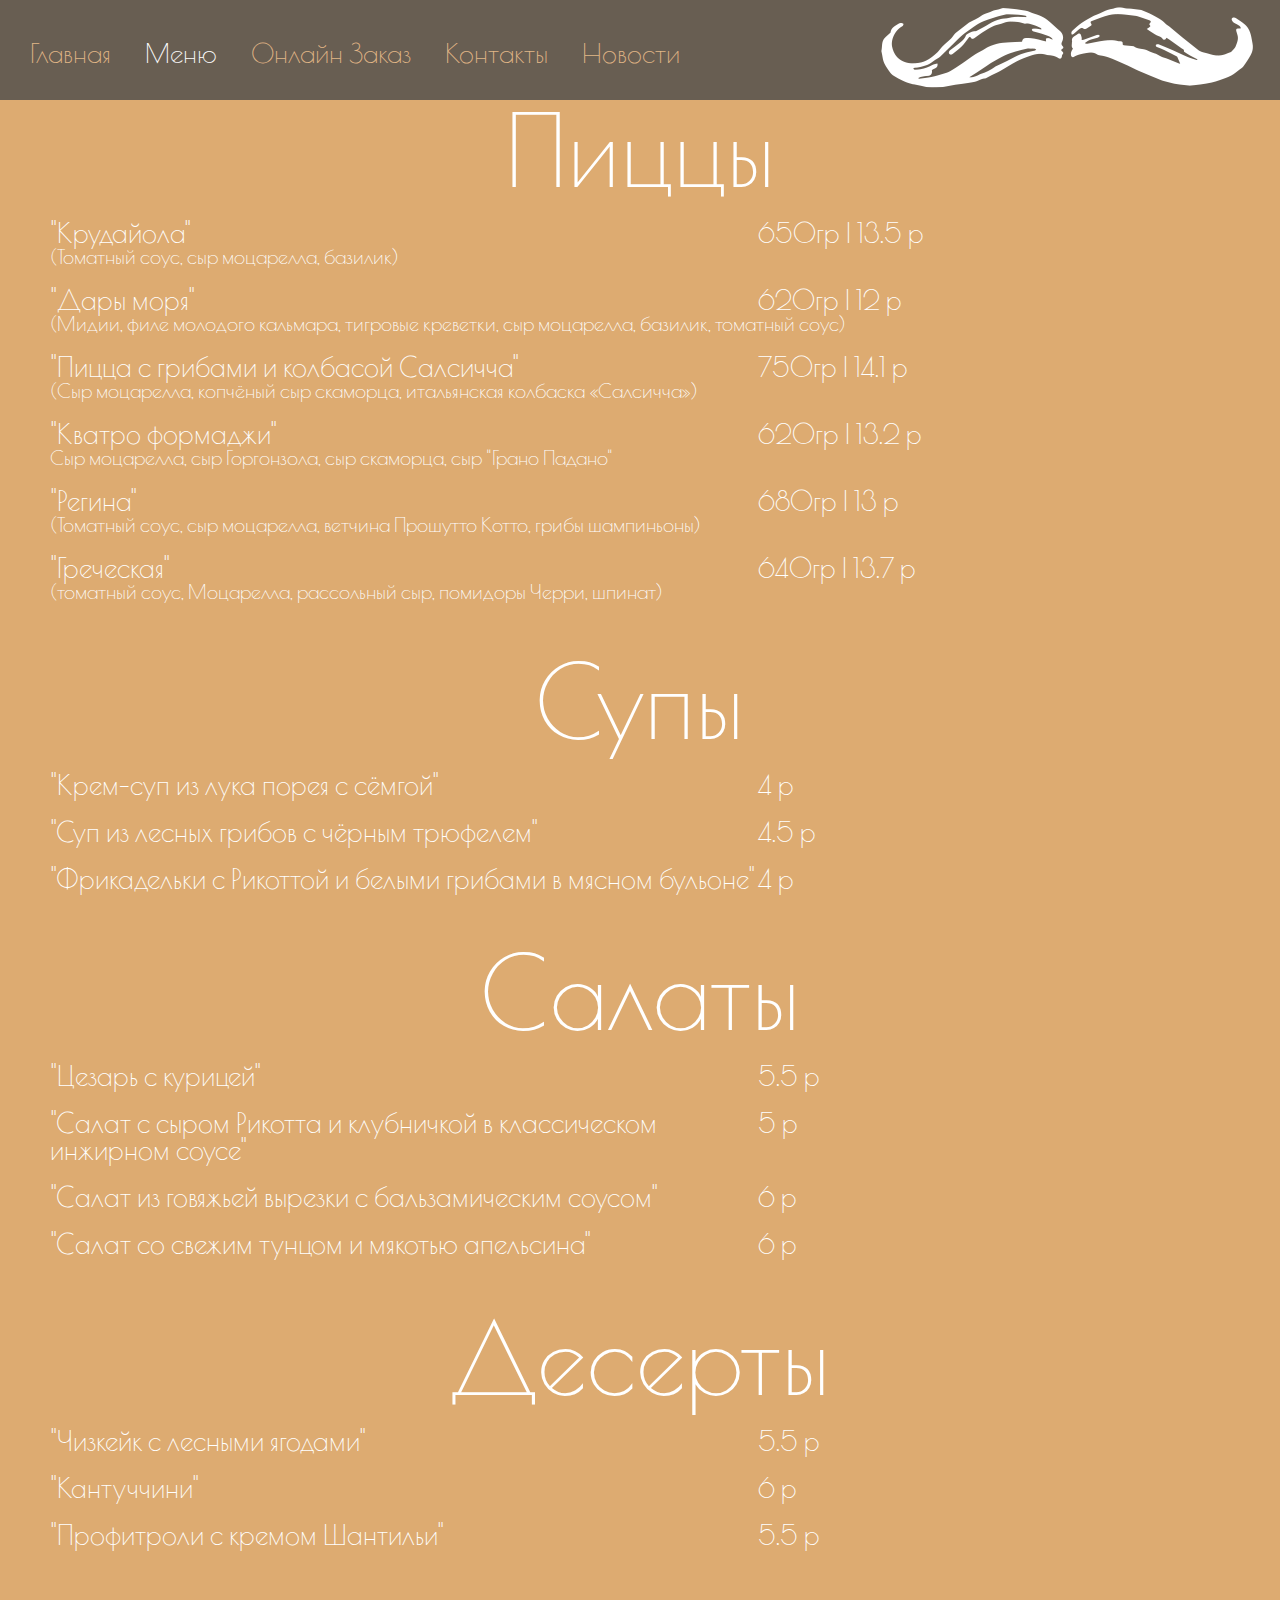
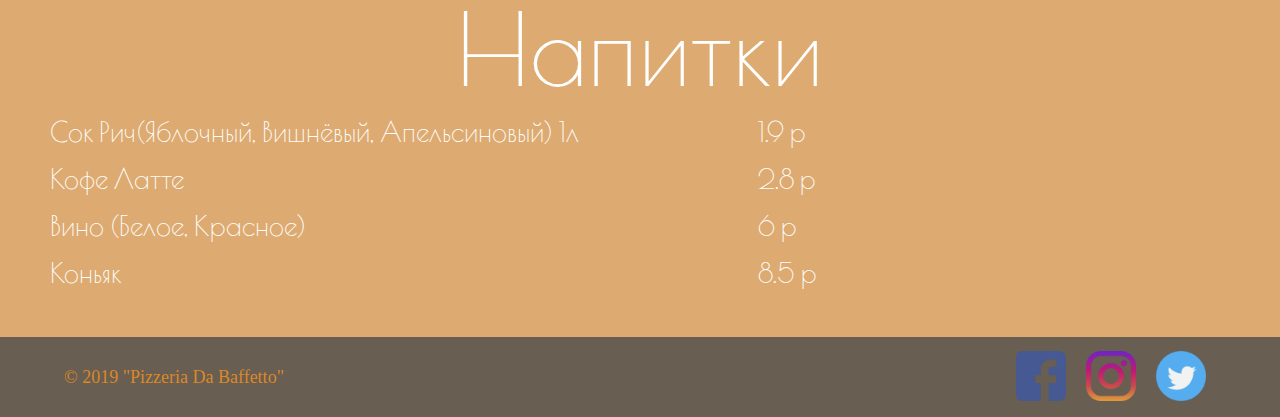
<file: html/menus.html>
<!DOCTYPE html>
<html lang="ru">
<head>
        <meta charset="UTF-8">
        <title>Меню</title>
        <link href="https://fonts.googleapis.com/css?family=Poiret+One" rel="stylesheet">
        <link rel="stylesheet" href="../css/main1.css">
        <link rel="stylesheet" href="../css/menu.css">
        <link rel="stylesheet" href="../css/scroll.css">
        <link rel="shortcut icon" href="http://www.pizzeriabaffetto.it/wp-content/uploads/2017/03/Senza-titolo-1.png" />
        <link rel="stylesheet" href="https://cdnjs.cloudflare.com/ajax/libs/font-awesome/4.7.0/css/font-awesome.min.css">
        <script src="../java_script/menuu.js" async></script>
        <script src="../java_script/scrol.js" async></script>
</head>
<body>
<div class="click" onclick="topFunction()" id="myBtn" title="Go to top">
        <div class="arrows_up">

        </div>
</div>

<div class="mobile-container">

        <div class="topnav">
            <a href="#home" class="active"><img src="../foto/white.png" alt="photo"></a>
            <div id="myLinks">
                <a href="../index.html">Главная</a>
                <a href="../html/online.html">Онлайн Заказ</a>
                <a href="../html/time.html">Контакты</a>
                <a href="../html/news.html">Новости</a>
            </div>
            <a href="javascript:void(0);" class="icon" onclick="myFunction()">
                <i class="fa fa-bars"></i>
            </a>
        </div>
    </div>
    
<header>
        <div class="header-wrap">
                <nav>
                        <ul class="main-nav">
                                <li><a href="../index.html">Главная</a></li>
                                <li><a href="#" class="manchester">Меню</a></li>
                                <li><a href="../html/online.html">Онлайн Заказ</a></li>
                                <li><a href="../html/time.html">Контакты</a></li>
                                <li><a href="../html/news.html">Новости</a></li>
                        </ul>
                </nav>
                <div class="logo">
                        <img src="../foto/white.png" alt="white" class="image_header">
                </div>
        </div>
</header>
        <div class="color">
                <div>
                        <p class="header_text1">Пиццы</p>
                </div>

                <div class="end">
                        <p class="text_end">"Крудайола"</p>
                        <p class="euro_end">650гр | 13.5 р</p>
                </div>

                <div class="options">
                        <p>(Томатный соус, сыр моцарелла, базилик)</p>
                </div>
                <div class="end">
                        <p class="text_end">"Дары моря"</p>
                        <p class="euro_end">620гр | 12 р</p>
                </div>

                <div class="options">
                        <p>(Мидии, филе молодого кальмара, тигровые креветки, сыр моцарелла, базилик, томатный соус)</p>
                </div>

                <div class="end">
                        <p class="text_end">"Пицца с грибами и колбасой Салсичча"</p>
                        <p class="euro_end">750гр | 14.1 р</p>
                </div>

                <div class="options">
                        <p>(Cыр моцарелла, копчёный сыр скаморца, итальянская колбаска «Салсичча»)</p>
                </div>

                <div class="end">
                        <p class="text_end">"Кватро формаджи"</p>
                        <p class="euro_end">620гр | 13.2 р</p>
                </div>

                <div class="options">
                        <p>Сыр моцарелла, сыр Горгонзола, сыр скаморца, сыр "Грано Падано"</p>
                </div>

                <div class="end">
                        <p class="text_end">"Регина"</p>
                        <p class="euro_end">680гр | 13 р</p>
                </div>

                <div class="options">
                        <p>(Томатный соус, сыр моцарелла, ветчина Прошутто Котто, грибы шампиньоны)</p>
                </div>
                <div class="end">
                        <p class="text_end">"Греческая"</p>
                        <p class="euro_end">640гр | 13.7 р</p>
                </div>

                <div class="options">
                        <p>(томатный соус, Моцарелла, рассольный сыр, помидоры Черри, шпинат)</p>
                </div>


                <div>
                        <p class="header_text2">Супы</p>
                </div>

                <div class="end">
                        <p class="text_end">"Крем-суп из лука порея с сёмгой"</p>
                        <p class="euro_end">4 р</p>
                </div>


                <div class="end">
                        <p class="text_end">"Суп из лесных грибов с чёрным трюфелем"</p>
                        <p class="euro_end">4.5 р</p>
                </div>


                <div class="end">
                        <p class="text_end">"Фрикадельки с Рикоттой и белыми грибами в мясном бульоне"</p>
                        <p class="euro_end">4 р</p>
                </div>

                <div>
                        <p class="header_text2">Салаты</p>
                </div>

                <div class="end">
                        <p class="text_end">"Цезарь с курицей"</p>
                        <p class="euro_end">5.5 р</p>
                </div>

                <div class="end">
                        <p class="text_end">"Салат с сыром Рикотта и клубничкой в классическом инжирном соусе"</p>
                        <p class="euro_end">5 р</p>
                </div>

                <div class="end">
                        <p class="text_end">"Салат из говяжьей вырезки с бальзамическим соусом"</p>
                        <p class="euro_end">6 р</p>
                </div>

                <div class="end">
                        <p class="text_end">"Салат со свежим тунцом и мякотью апельсина"</p>
                        <p class="euro_end">6 р</p>
                </div>

                <div>
                        <p class="header_text2">Десерты</p>
                </div>
                <div class="end">
                        <p class="text_end">"Чизкейк с лесными ягодами"</p>
                        <p class="euro_end"> 5.5 р</p>
                </div>

                <div class="end">
                        <p class="text_end">"Кантуччини"</p>
                        <p class="euro_end">6 р</p>
                </div>

                <div class="end">
                        <p class="text_end">"Профитроли с кремом Шантильи"</p>
                        <p class="euro_end">5.5 р</p>
                </div>

                <div>
                        <p class="header_text2">Напитки</p>
                </div>
                <div class="end">
                        <p class="text_end">Сок Рич(Яблочный, Вишнёвый, Апельсиновый) 1л</p>
                        <p class="euro_end">1.9 р</p>
                </div>
                <div class="end">
                        <p class="text_end">Кофе Латте</p>
                        <p class="euro_end">2.8 р</p>
                </div>
                <div class="end">
                        <p class="text_end">Вино (Белое, Красное)</p>
                        <p class="euro_end">6 р</p>
                </div>
                <div class="end">
                        <p class="text_end">Коньяк</p>
                        <p class="euro_end">8.5 р</p>
                </div>
        </div>

        <footer>
                <div class="footer-info">
                        <div class="footer-whole">
                                <div class="footer-common">
                                        <!--общий блок -->
                                        <div class="footer-left test">
                                                <a href="#">© 2019 "Pizzeria Da Baffetto"</a>
                                        </div>
                                        <div class="footer-right test">
                                                <a href="#"><img src="../foto/facebook.png" alt="facebook"></a>
                                                <a href="#"><img src="../foto/instagram.png" alt="instagram"></a>
                                                <a href="#"><img src="../foto/twitter.png" alt="twitter"></a>
                                        </div>
                                </div>
                        </div>
                </div>
        </footer>
</body>

</html>
</file>
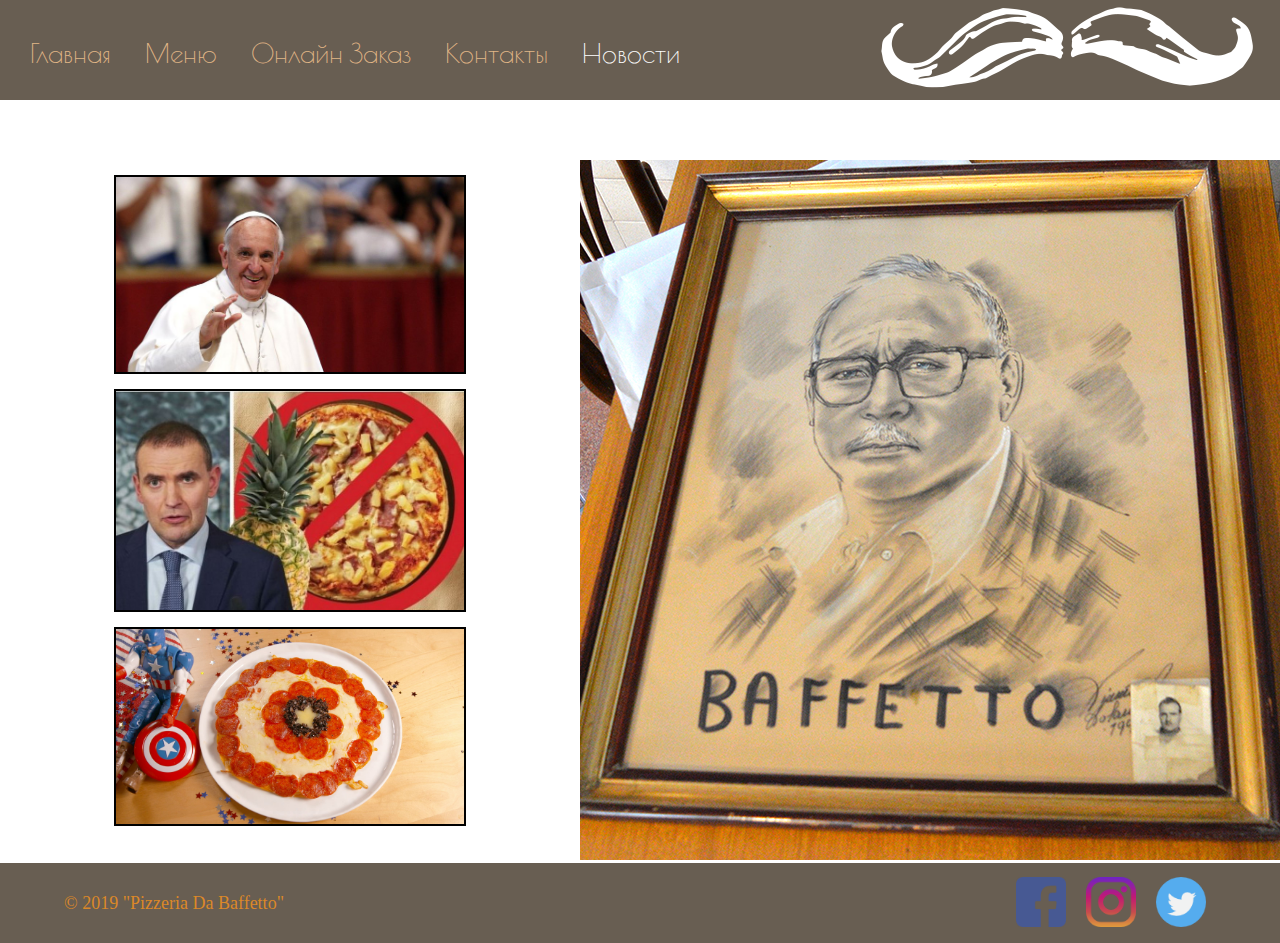
<file: html/news.html>
<!DOCTYPE html>
<html lang="ru">
<head>
    <meta charset="UTF-8">
    <link href="https://fonts.googleapis.com/css?family=Poiret+One" rel="stylesheet">
    <link rel="stylesheet" href="../css/main1.css">
    <link rel="stylesheet" href="../css/tidings.css">
    <link rel="stylesheet" href="../css/scroll.css">
    <link rel="shortcut icon" href="http://www.pizzeriabaffetto.it/wp-content/uploads/2017/03/Senza-titolo-1.png" />
    <link rel="stylesheet" href="https://cdnjs.cloudflare.com/ajax/libs/font-awesome/4.7.0/css/font-awesome.min.css">
    <script src="../java_script/menuu.js" async></script>
    <script src="../java_script/belive.js" async></script>
    <script src="../java_script/scrol.js" async></script>
    <title>News</title>
</head>
<body>
    <div class="mobile-container">

        <div class="topnav">
            <a href="#home" class="active"><img src="../foto/white.png" alt="photo"></a>
            <div id="myLinks">
                <a href="../index.html">Главная</a>
                <a href="../html/menus.html">Меню</a>
                <a href="../html/online.html">Онлайн Заказ</a>
                <a href="../html/time.html">Контакты</a>
            </div>
            <a href="javascript:void(0);" class="icon" onclick="myFunction()">
                <i class="fa fa-bars"></i>
            </a>
        </div>
    </div>
    <header>
        <div class="header-wrap">
            <nav>
                <ul class="main-nav">
                    <li><a href="../index.html">Главная</a></li>
                    <li><a href="../html/menus.html">Меню</a></li>
                    <li><a href="../html/online.html">Онлайн Заказ</a></li>
                    <li><a href="../html/time.html">Контакты</a></li>
                    <li><a href="#" class="manchester">Новости</a></li>
                </ul>
            </nav>
            <div class="logo">
                <img src="../foto/white.png" alt="white" class="image_header">
            </div>
        </div>
    </header>

    <div class="click" onclick="topFunction()" id="myBtn" title="Go to top">
        <div class="arrows_up"></div>
    </div>

    <div class="conteiner">
        <div class="block">

            <div class="info">
                <div class="show">
                    <img src="../foto/papa-rimskij.jpg" alt="photo">
                    <div class="overlay">
                        <a href="#">Папа Римский накормит бедняков пиццей</a>
                    </div>
                </div>
                <dialog>
                    <p>Папа Римский накормит 1,5 тыс. бедняков пиццей</p>
                    <img src="../foto/papa-rimskij.jpg" alt="photo">
                    <h1>
                        ВАТИКАН, 4 сентября. /Корр. ТАСС Алексей Букалов, Вера Щербакова/. Папа Римский Франциск
                        пригласил 1,5 тыс. бедняков и нуждающихся на обед в Ватикан после завершения проходящей в
                        воскресенье церемонии канонизации (провозглашения святой) матери Терезы Калькуттской. Как
                        сообщает агентство ANSA, в меню - неаполитанская пицца, в приготовлении которой будут
                        задействованы 20 пиццайоло (мастеров пиццы).
                    </h1>
                    <h2>На "папский обед", который пройдет в атриуме зала Павла VI за стенами Ватикана, съехались из
                        разных городов Италии обитатели ночлежек для бедных, организованных сестрами из Ордена
                        Милосердия матери Терезы. Их специально привезли на автобусах ночью для участия сначала в
                        церемонии, а потом в обеде.
                    </h2>
                    <h2> Мать Тереза Калькуттская была провозглашена Папой Франциском святой в присутствии более чем
                        100 тыс. верующих. При этом понтифик назвал албанскую монахиню, посвятившую жизнь нуждающимся в
                        Индии, "святой покровительницей бедняков".</h2>
                    <div class="garlic">
                        <button class="close">Закрыть</button>
                    </div>
                </dialog>
            </div>

            <div class="info">
                <div class="show">
                    <img src="../foto/island.jpg" alt="photo">
                    <div class="overlay">
                        <a href="#">Президент Исландии извинился за запрет пиццы с ананасами</a>
                    </div>
                </div>
                <dialog>
                    <p>Президент Исландии извинился за запрет пиццы с ананасами</p>
                    <img src="../foto/island.jpg" alt="photo">
                    <h1>
                        Президент Исландии Гвюдни Йоуханнессон заявил, что "зашел слишком далеко" в своей нелюбви к
                        пицце с ананасами и принес официальные извинения, сообщает телеканал CBC.

                        В 2017 году исландский лидер во время встречи с учащимися одной из школ города Акюрейри заявил,
                        что терпеть не может гавайскую пиццу и запретил бы ее во всем мире.
                    </h1>
                    <h2>Кроме того, он отметил, что если бы у него была власть принимать законы самостоятельно, в
                        Исландии такого блюда точно не было бы. Это вызвало большой общественный резонанс.

                        Теперь же Йоуханнессон отметил, что погорячился со своей ненавистью к гавайской пицце, но
                        полюбить ее так и не смог.
                    </h2>
                    <h2> "Я предпочитаю пиццу с морепродуктами, чего и вам советую. Как вы знаете, Исландия – это нация
                        моряков, поэтому рекомендую морепродукты в пицце", – сказал он.</h2>
                    <div class="onion">
                        <button class="close">Закрыть</button>
                    </div>
                </dialog>

            </div>

            <div class="info">
                <div class="show">
                    <img src="../foto/america-pizza.jpg" alt="photo">
                    <div class="overlay">
                        <a href="#">В сухпаек американских военных включат пиццу</a>
                    </div>
                </div>
                <dialog>
                    <p>В сухпаек американских военных включат пиццу</p>
                    <img src="../foto/america-pizza.jpg" alt="photo">
                    <h1>
                        В ближайшее время в сухой паек военнослужащих США включат пиццу, сообщает Military.
                    </h1>
                    <h2>Срок годности такой пиццы составит три года. Военным предложат лишь один вид – пепперони,
                        однако в дальнейшем ожидается расширение ассортимента.
                        По словам представителей армии США, пицца в рационе будет напоминать военнослужащим о доме и
                        облегчать условия военной службы.
                    </h2>
                    <h2> Американские военные могут получить сухие пайки с пиццей уже в 2019 году.</h2>
                    <div class="onion">
                        <button class="close">Закрыть</button>
                    </div>
                </dialog>

            </div>
        </div>
        <div class="photo">
            <div class="foto">
                <img src="../foto/hsgtr1.png" alt="photo" class="belive">
            </div>
        </div>
    </div>

    <footer>
        <div class="footer-whole">
            <div class="footer-common">
                <!--общий блок -->
                <div class="footer-left test">
                    <a href="#">© 2019 "Pizzeria Da Baffetto"</a>
                </div>
                <div class="footer-right test">
                    <a href="#"><img src="../foto/facebook.png" alt="facebook"></a>
                    <a href="#"><img src="../foto/instagram.png" alt="instagram"></a>
                    <a href="#"><img src="../foto/twitter.png" alt="twitter"></a>
                </div>
            </div>
        </div>
    </footer>
</body>
</html>
</file>
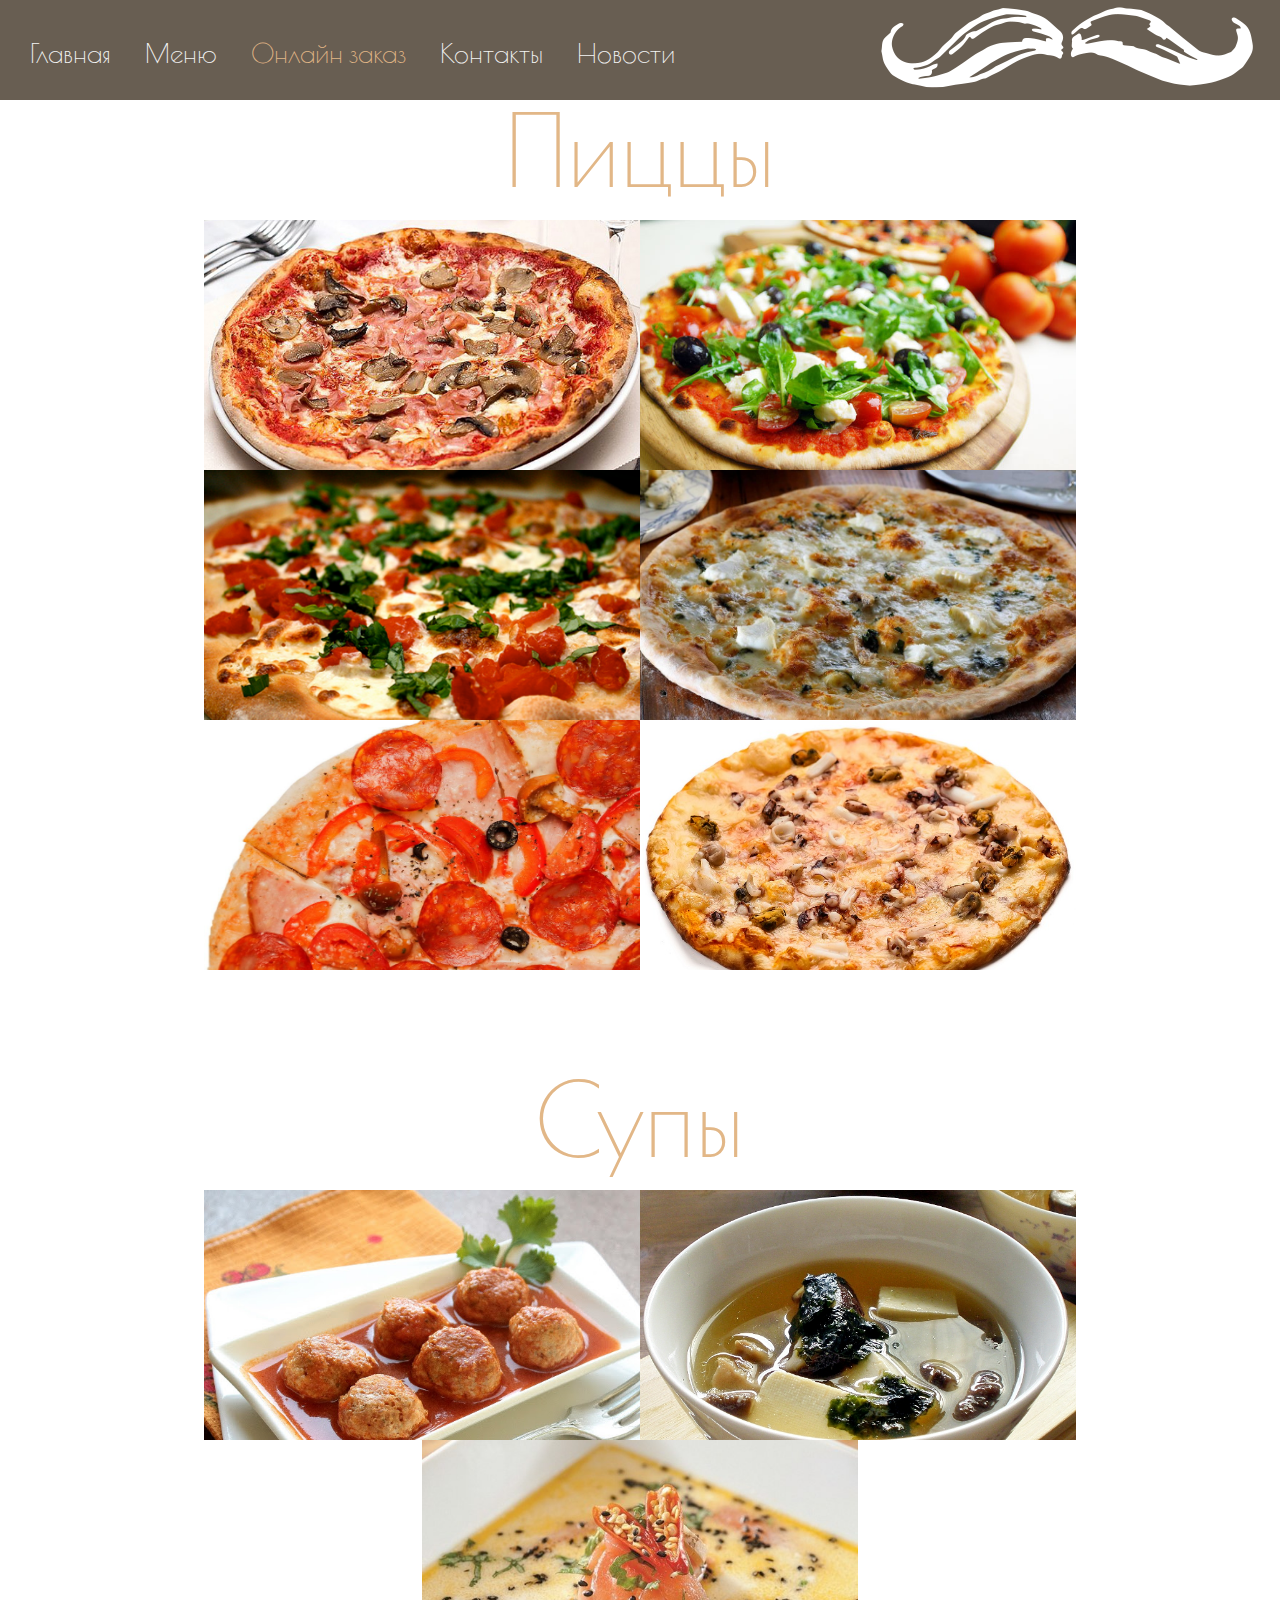
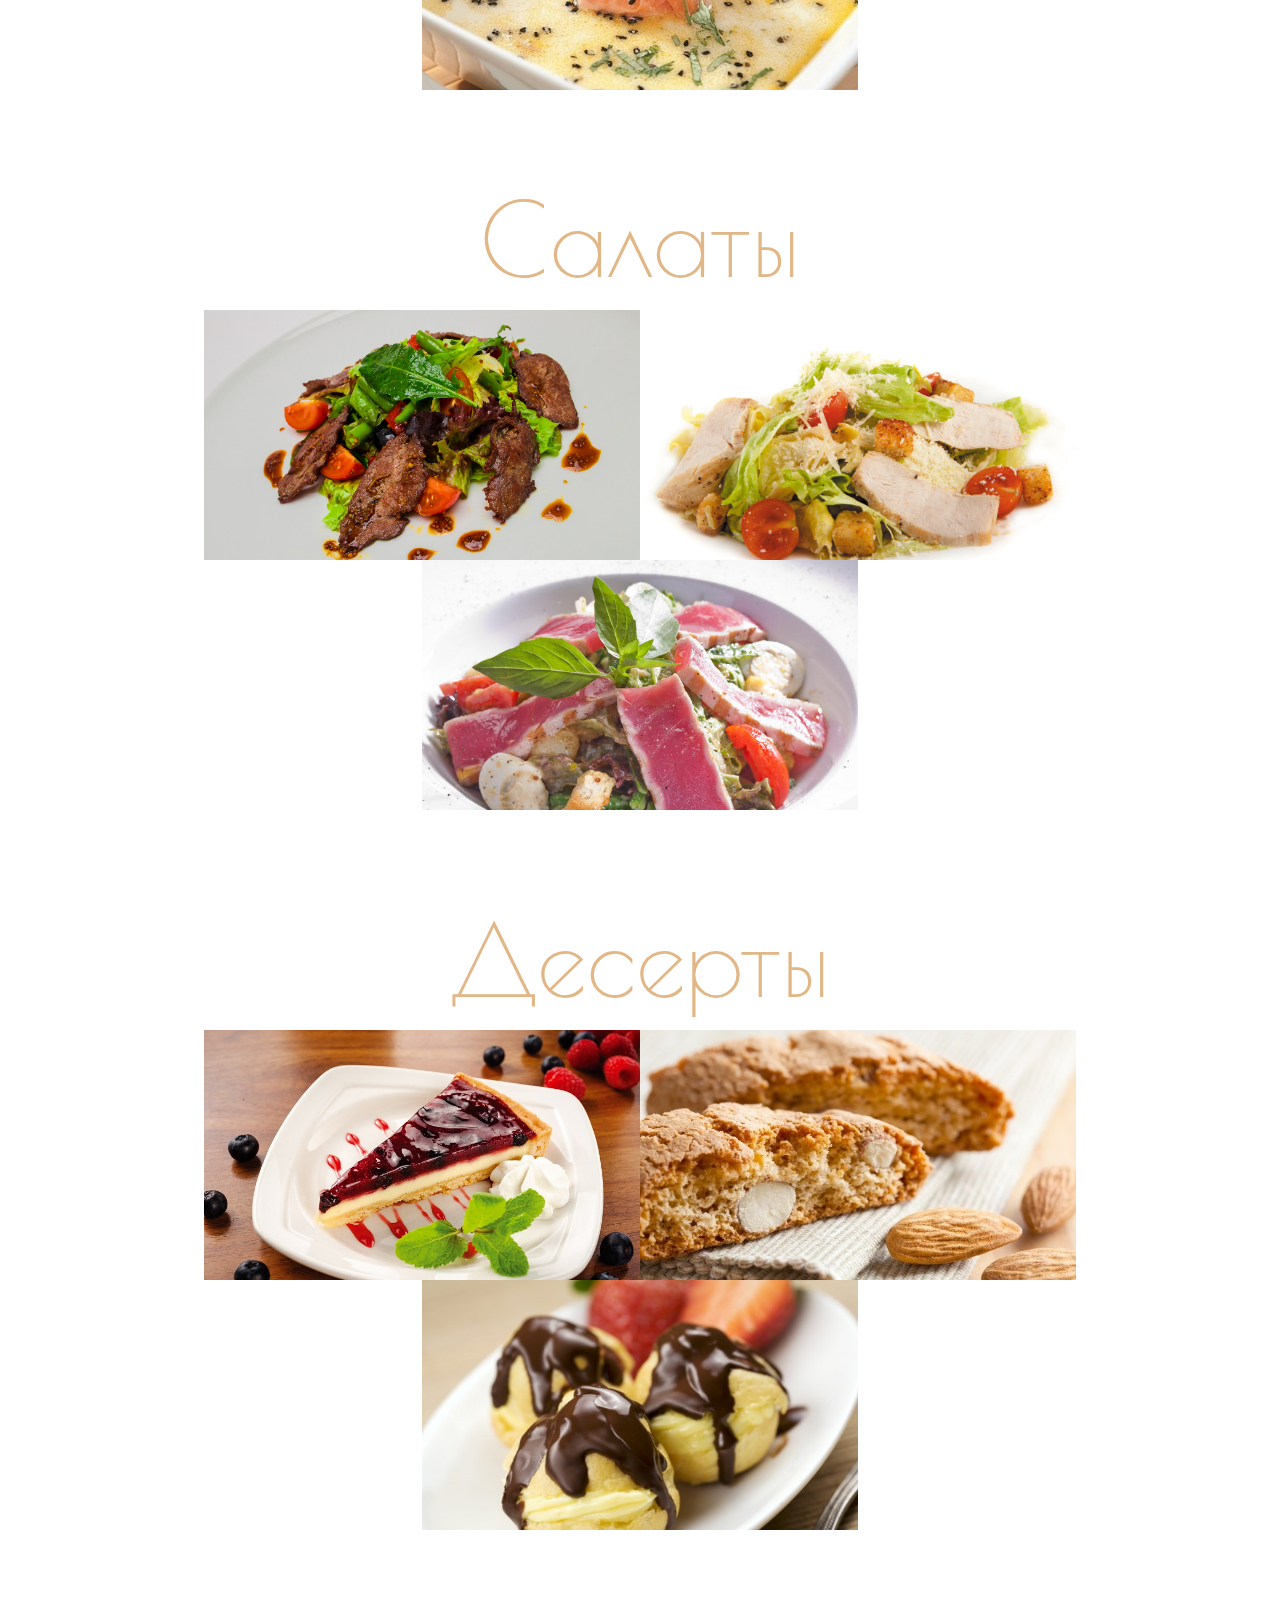
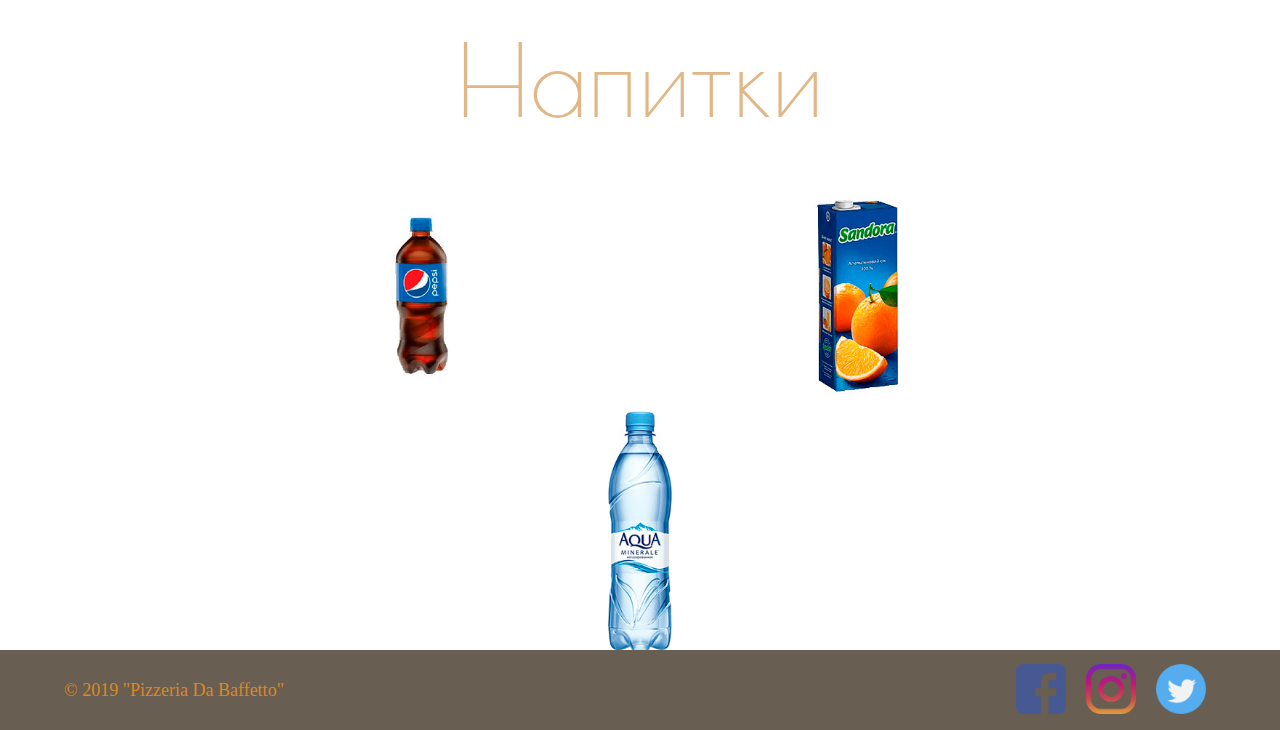
<file: html/online.html>
<!DOCTYPE html>
<html lang="ru">

<head>
    <meta charset="UTF-8">
    <title>Онлайн заказ</title>
    <link href="https://fonts.googleapis.com/css?family=Lobster|Ubuntu+Condensed" rel="stylesheet">
    <link href="https://fonts.googleapis.com/css?family=Poiret+One" rel="stylesheet">
    <link rel="stylesheet" href="../css/main1.css">
    <link rel="stylesheet" href="../css/order.css">
    <link rel="stylesheet" href="../css/scroll.css">
    <link rel="shortcut icon" href="http://www.pizzeriabaffetto.it/wp-content/uploads/2017/03/Senza-titolo-1.png" />
    <link rel="stylesheet" href="https://cdnjs.cloudflare.com/ajax/libs/font-awesome/4.7.0/css/font-awesome.min.css">
    <script src="../java_script/menuu.js" async></script>
    <script src="../java_script/scrol.js" async></script>
</head>

<body>
    <div class="click" onclick="topFunction()" id="myBtn" title="Go to top">
        <div class="arrows_up">

        </div>
</div>

<div class="mobile-container">

    <div class="topnav">
        <a href="#home" class="active"><img src="../foto/white.png" alt="photo"></a>
        <div id="myLinks">
            <a href="../index.html">Главная</a>
            <a href="../html/menus.html">Меню</a>
            <a href="../html/time.html">Контакты</a>
            <a href="../html/news.html">Новости</a>
        </div>
        <a href="javascript:void(0);" class="icon" onclick="myFunction()">
            <i class="fa fa-bars"></i>
        </a>
    </div>
</div>

    <header>
        <div class="header-wrap">
            <nav>
                <ul class="main-nav">
                    <li><a href="../index.html">Главная</a></li>
                    <li><a href="../html/menus.html">Меню</a></li>
                    <li><a href="#" class="manchester">Онлайн заказ</a></li>
                    <li><a href="../html/time.html">Контакты</a></li>
                    <li><a href="../html/news.html">Новости</a></li>
                </ul>
            </nav>
            <div class="logo">
                <img src="../foto/white.png" alt="white" class="image_header">
            </div>
        </div>
    </header>

    <div class="independent">
        <h1>Пиццы</h1>
    </div>

    <div class="function">
        <div class="dws-wrapper">
            <img src="../foto/regina.jpg" alt="photo" class="dws-img">
            <div class="dws-overlay">
                <div class="text">
                    <h1>Пицца "Регина"</h1>
                    <p>Томатный соус, сыр моцарелла, ветчина Прошутто Котто, грибы шампиньоны
                    </p>
                    <a href="#" class="bt">В Корзину</a>
                </div>
            </div>
        </div>
        <div class="dws-wrapper">
            <img src="../foto/krudaiola.jpg" alt="photo" class="dws-img">
            <div class="dws-overlay">
                <div class="text">
                    <h1>Пицца "Крудайола"</h1>
                    <p>Свежие томаты, сыр моцарелла, руккола
                    </p>
                    <a href="#" class="bt">В Корзину</a>
                </div>
            </div>
        </div>
        <div class="dws-wrapper">
            <img src="../foto/margarita.jpg" alt="photo" class="dws-img">
            <div class="dws-overlay">
                <div class="text">
                    <h1>Пицца "Маргарита"</h1>
                    <p>Томатный соус, сыр моцарелла, базилик
                    </p>
                    <a href="#" class="bt">В Корзину</a>
                </div>
            </div>
        </div>

        <div class="dws-wrapper">
            <img src="../foto/kvatro.jpg" alt="photo" class="dws-img">
            <div class="dws-overlay">
                <div class="text">
                    <h1>"Кватро формаджи"</h1>
                    <p>Сыр моцарелла, сыр Горгонзола, сыр скаморца, сыр "Грано Падано"
                    </p>
                    <a href="#" class="bt">В Корзину</a>
                </div>
            </div>
        </div>
        <div class="dws-wrapper">
            <img src="../foto/gribs.jpg" alt="photo" class="dws-img">
            <div class="dws-overlay">
                <div class="text">
                    <h1>"Пицца с грибами и колбасой Салсичча"</h1>
                    <p>Cыр моцарелла , копчёный сыр скаморца, итальянская колбаска «Салсичча»
                    </p>
                    <a href="#" class="bt">В Корзину</a>
                </div>
            </div>
        </div>
        <div class="dws-wrapper">
            <img src="../foto/drimora.jpg" alt="photo" class="dws-img">
            <div class="dws-overlay">
                <div class="text">
                    <h1>Пицца "Дары моря"</h1>
                    <p>Мидии, филе молодого кальмара, тигровые креветки, сыр моцарелла, базилик, томатный соус
                    </p>
                    <a href="#" class="bt">В Корзину</a>
                </div>
            </div>
        </div>
    </div>

    <div class="independent">
        <p>Супы</p>
    </div>

    <div class="function">
        <div class="dws-wrapper">
            <img src="../foto/frikadelki.jpg" alt="photo" class="dws-img">
            <div class="dws-overlay">
                <div class="text">
                    <h1>Фрикадельки с Рикоттой и белыми грибами в мясном бульоне"</h1>
                    <a href="#" class="bt">В Корзину</a>
                </div>
            </div>
        </div>
        <div class="dws-wrapper">
            <img src="../foto/gribiii.jpg" alt="photo" class="dws-img">
            <div class="dws-overlay">
                <div class="text">
                    <h1>Суп из лесных грибов с чёрным трюфелем</h1>
                    <a href="#" class="bt">В Корзину</a>
                </div>
            </div>
        </div>
        <div class="dws-wrapper">
            <img src="../foto/semga.jpg" alt="photo" class="dws-img">
            <div class="dws-overlay">
                <div class="text">
                    <h1>Крем-суп из лука порея с сёмгой</h1>
                    <a href="#" class="bt">В Корзину</a>
                </div>
            </div>
        </div>
    </div>
    <div class="independent">
        <h1>Салаты</h1>
    </div>
    <div class="function">
        <div class="dws-wrapper">
            <img src="../foto/salatgow.jpg" alt="photo" class="dws-img">
            <div class="dws-overlay">
                <div class="text">
                    <h1>"Салат из говяжьей вырезки с бальзамическим соусом"</h1>
                    <p>микс листового салата, говядина,черри,свежие овощи, бальзамический соус, кунжут
                    </p>
                    <a href="#" class="bt">В Корзину</a>
                </div>
            </div>
        </div>
        <div class="dws-wrapper">
            <img src="../foto/salatcesar.jpg" alt="photo" class="dws-img">
            <div class="dws-overlay">
                <div class="text">
                    <h1>"Цезарь с курицей"</h1>
                    <p>запечённое куриное филе, лист салата Романо, гренки, соус цезарь, помидоры черри, сыр
                        Пармезан
                    </p>
                    <a href="#" class="bt">В Корзину</a>
                </div>
            </div>
        </div>
    <div class="dws-wrapper">
        <img src="../foto/salattunec.jpg" alt="photo" class="dws-img">
        <div class="dws-overlay">
            <div class="text">
                <h1>"Салат со свежим тунцом и мякотью апельсина"</h1>
                <p>Тунец, свежие огурцы, свекла, оливки,апельсин,оливковым маслом, соком лимона
                </p>
                <a href="#" class="bt">В Корзину</a>
            </div>
        </div>
    </div>
    </div>


    <div class="independent">
        <h1>Десерты</h1>
    </div>
    <div class="function">
        <div class="dws-wrapper">
            <img src="../foto/desertcizkeik.jpg" alt="photo" class="dws-img">
            <div class="dws-overlay">
                <div class="text">
                    <h1>"Чизкейк с лесными ягодами"</h1>
                    <p>Сырный пирог, маскарпоне,сливоки, свежие ягоды,ликёр «Куантро»
                    </p>
                    <a href="#" class="bt">В Корзину</a>
                </div>
            </div>
        </div>
        <div class="dws-wrapper">
            <img src="../foto/desertkantycini.jpg" alt="photo" class="dws-img">
            <div class="dws-overlay">
                <div class="text">
                    <h1>"Кантуччини"</h1>
                    <p>Классическое итальянское печенье с миндалём
                    </p>
                    <a href="#" class="bt">В Корзину</a>
                </div>
            </div>
        </div>
        <div class="dws-wrapper">
            <img src="../foto/desertprofitroli.jpg" alt="photo" class="dws-img">
            <div class="dws-overlay">
                <div class="text">
                    <h1>"Профитроли с кремом Шантильи"</h1>
                    <p>Профитроли с кремом Шантильи из невесомого заварного теста
                    </p>
                    <a href="#" class="bt">В Корзину</a>
                </div>
            </div>
        </div>
    </div>

        <div class="independent">
            <h1>Напитки</h1>
        </div>
        <div class="function">
            <div class="dws-wrapper">
                <img src="../foto/pepsi.jpg" alt="photo" class="dws-img">
                <div class="dws-overlay">
                    <div class="text">
                        <h1>"Pepsi"</h1>
                        <p>безалкогольный газированный напиток
                        </p>
                        <a href="#" class="bt">В Корзину</a>
                    </div>
                </div>
            </div>
            <div class="dws-wrapper">
                <img src="../foto/sok.jpg" alt="photo" class="dws-img">
                <div class="dws-overlay">
                    <div class="text">
                        <h1>"Sandora"</h1>
                        <p>Сок рождённый солнцем
                        </p>
                        <a href="#" class="bt">В Корзину</a>
                    </div>
                </div>
            </div>
            <div class="dws-wrapper">
                <img src="../foto/voda.jpg" alt="photo" class="dws-img">
                <div class="dws-overlay">
                    <div class="text">
                        <h1>"Aqua"</h1>
                        <p>Чистая природная питьевая вода
                        </p>
                        <a href="#" class="bt">В Корзину</a>
                    </div>
                </div>
            </div>
        </div>
    <footer>
        <div class="footer-whole">
            <div class="footer-common">
                <div class="footer-left test">
                    <a href="#">© 2019 "Pizzeria Da Baffetto"</a>
                </div>
                <div class="footer-right test">
                    <a href="#"><img src="../foto/facebook.png" alt="facebook"></a>
                    <a href="#"><img src="../foto/instagram.png" alt="instagram"></a>
                    <a href="#"><img src="../foto/twitter.png" alt="twitter"></a>
                </div>
            </div>
        </div>
    </footer>
</body>

</html>
</file>
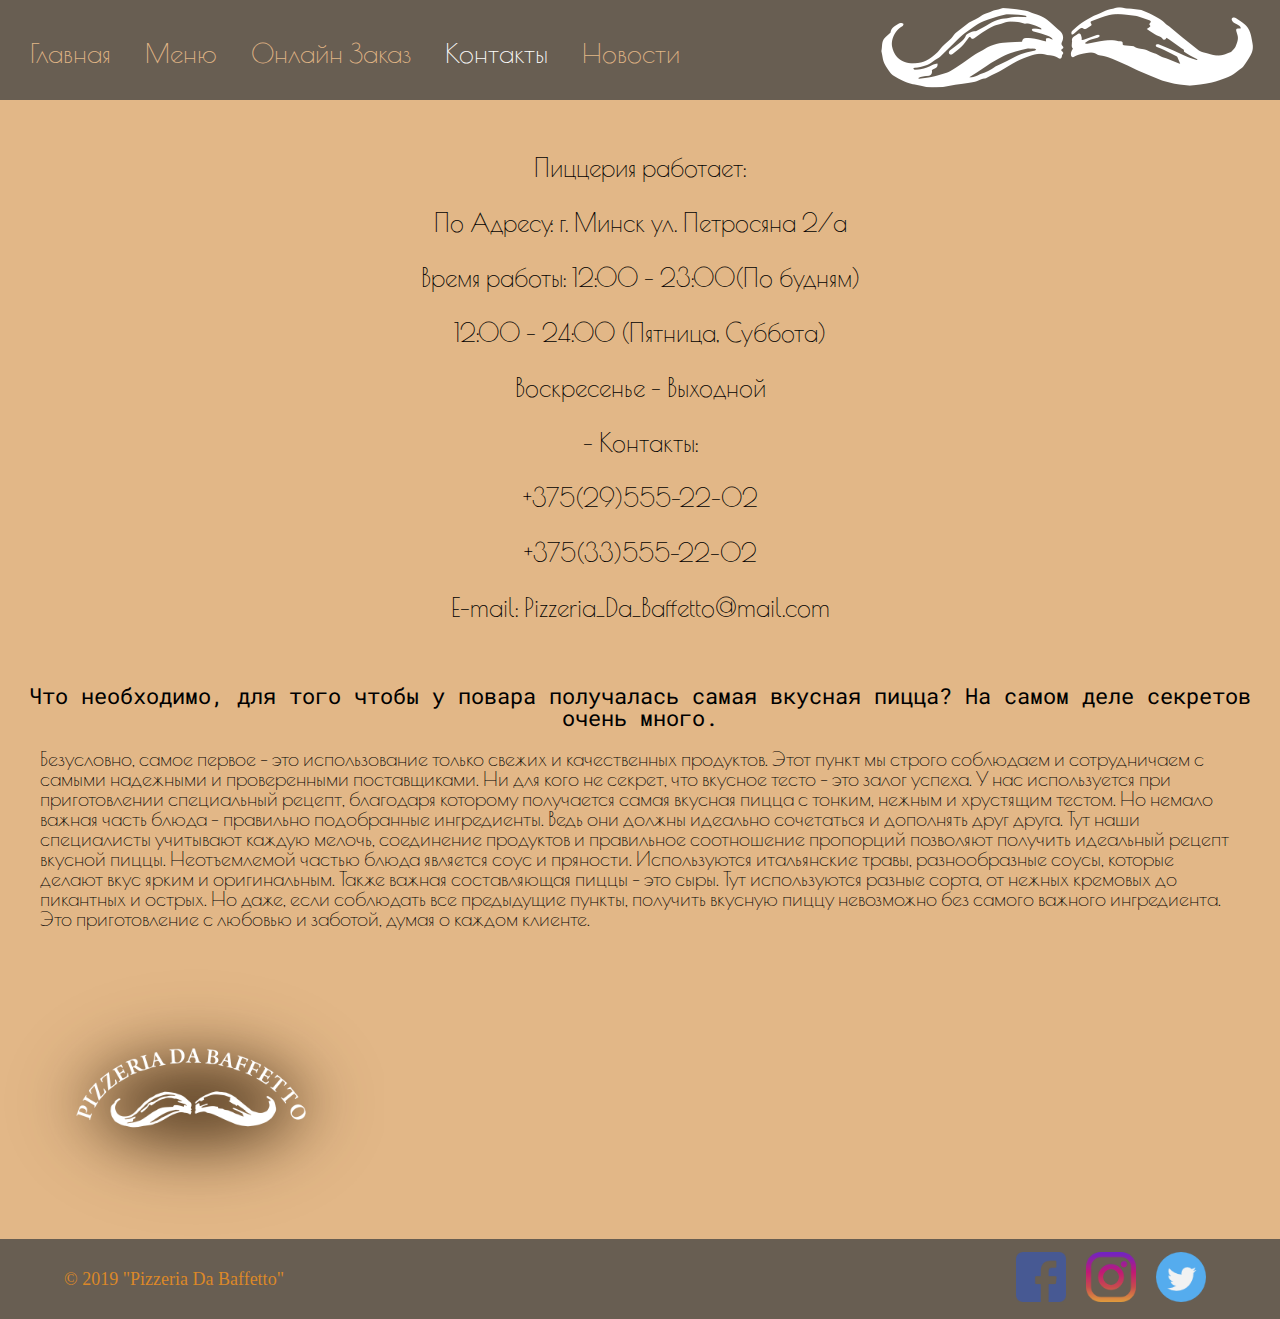
<file: html/time.html>
<!DOCTYPE html>
<html lang="ru">
<head>
    <meta charset="UTF-8">
    <link href="https://fonts.googleapis.com/css?family=Poiret+One" rel="stylesheet">
    <link href="https://fonts.googleapis.com/css?family=Roboto+Mono" rel="stylesheet">
    <link rel="stylesheet" href="../css/main1.css">
    <link rel="stylesheet" href="../css/office.css">
    <link rel="shortcut icon" href="http://www.pizzeriabaffetto.it/wp-content/uploads/2017/03/Senza-titolo-1.png" />
    <link rel="stylesheet" href="https://cdnjs.cloudflare.com/ajax/libs/font-awesome/4.7.0/css/font-awesome.min.css">
    <script src="../java_script/menuu.js"></script>
    <title>График Работы</title>
</head>
<body>

<div class="mobile-container">

    <div class="topnav">
        <a href="#home" class="active"><img src="../foto/white.png" alt="photo"></a>
        <div id="myLinks">
            <a href="../index.html">Главная</a>
            <a href="../html/menus.html">Меню</a>
            <a href="../html/online.html">Онлайн Заказ</a>
            <a href="../html/news.html">Новости</a>
        </div>
        <a href="javascript:void(0);" class="icon" onclick="myFunction()">
            <i class="fa fa-bars"></i>
        </a>
    </div>
</div>
<script src="../java_script/menuu.js"></script>
    
    <header>
        <div class="header-wrap">
            <nav>
                <ul class="main-nav">
                    <li><a href="../index.html">Главная</a></li>
                    <li><a href="../html/menus.html">Меню</a></li>
                    <li><a href="../html/online.html">Онлайн Заказ</a></li>
                    <li><a href="#" class="manchester">Контакты</a></li>
                    <li><a href="../html/news.html">Новости</a></li>
                </ul>
            </nav>
            <div class="logo">
                <img src="../foto/white.png" alt="white" class="image_header">
            </div>
        </div>
    </header>

<div class="center">
    <h1>Пиццерия работает: </h1>
    <h1>По Адресу: г. Минск ул. Петросяна 2/a</h1>
    <h1>Время работы: 12:00 - 23:00(По будням)</h1>
    <h1>12:00 - 24:00 (Пятница, Суббота)</h1>
    <h1>Воскресенье - Выходной</h1>
    <h1>- Контакты:</h1>
    <h1>+375(29)555-22-02</h1>
    <h1>+375(33)555-22-02</h1>
    <h1>E-mail: Pizzeria_Da_Baffetto@mail.com</h1>
    <h3>Что необходимо, для того чтобы у повара получалась самая вкусная пицца? На самом деле секретов очень много. </h3>
<h4>Безусловно, самое первое – это использование только свежих и качественных продуктов. Этот пункт мы строго соблюдаем и сотрудничаем с самыми надежными и проверенными поставщиками. Ни для кого не секрет, что вкусное тесто – это залог успеха. У нас используется при приготовлении специальный рецепт, благодаря которому получается самая вкусная пицца с тонким, нежным и хрустящим тестом.  Но немало важная часть блюда - правильно подобранные ингредиенты. Ведь они должны идеально сочетаться и дополнять друг друга. Тут наши специалисты учитывают каждую мелочь, соединение продуктов и правильное соотношение пропорций позволяют получить идеальный рецепт вкусной пиццы. Неотъемлемой частью блюда является соус и пряности. Используются итальянские травы, разнообразные соусы, которые делают вкус ярким и оригинальным. Также важная составляющая пиццы – это сыры. Тут используются разные сорта, от нежных кремовых до пикантных и острых. Но даже, если соблюдать все предыдущие пункты, получить вкусную пиццу невозможно без самого важного ингредиента. Это приготовление с любовью и заботой, думая о каждом клиенте. </h4>
    <img src="../foto/giusto.png" alt="photo" class="photo_image">
</div>
<footer>
    <div class="footer-whole">
        <div class="footer-common">
            <!--общий блок -->
            <div class="footer-left test">
                <a href="#">© 2019 "Pizzeria Da Baffetto"</a>
            </div>
            <div class="footer-right test">
                <a href="#"><img src="../foto/facebook.png" alt="facebook"></a>
                <a href="#"><img src="../foto/instagram.png" alt="instagram"></a>
                <a href="#"><img src="../foto/twitter.png" alt="twitter"></a>
            </div>
        </div>
    </div>
</footer>

</body>
</html>
</file>
<file: css/main1.css>
html, body, div, span, applet, object, iframe,
h1, h2, h3, h4, h5, h6, p, blockquote, pre,
a, abbr, acronym, address, big, cite, code,
del, dfn, em, img, ins, kbd, q, s, samp,
small, strike, strong, sub, sup, tt, var,
b, u, i, center,
dl, dt, dd, ol, ul, li,
fieldset, form, label, legend,
table, caption, tbody, tfoot, thead, tr, th, td,
article, aside, canvas, details, embed, 
figure, figcaption, footer, header, hgroup, 
menu, nav, output, ruby, section, summary,
time, mark, audio, video {
	margin: 0;
	padding: 0;
	border: 0;
	font-size: 100%;
	font: inherit;
	vertical-align: baseline;
}
/* HTML5 display-role reset for older browsers */
article, aside, details, figcaption, figure, 
footer, header, hgroup, menu, nav, section {
	display: block;
}
body {
	line-height: 1;
}
ol, ul {
	list-style: none;
}
blockquote, q {
	quotes: none;
}
blockquote:before, blockquote:after,
q:before, q:after {
	content: '';
	content: none;
}
table {
	border-collapse: collapse;
	border-spacing: 0;
}
</file>
<file: css/menu.css>
.mobile-container {
    display: none;
    position: absolute;
    max-width: 991px;
    margin: auto;
    border-radius: 10px;
    z-index: 2;
  }
  
  .topnav {
    overflow: hidden;
    background-color: rgba(97, 96, 96, 0.589);
    position: relative;
  }
  
  .topnav #myLinks {
    display: none;
  }
  
  .topnav a {
    color: white;
    padding: 14px 16px;
    text-decoration: none;
    font-size: 17px;
    display: block;
  }
  
  .topnav a.icon {
    background: black;
    display: block;
    position: absolute;
    right: 0;
    top: 0;
  }
  
  .topnav a:hover {
    background-color: #ddd;
    color: black;
  }
  
  .active {
    opacity: rgba(226, 183, 135, 0.288);
    color: white;
  }
  
 
  .topnav img{
      width: 65px;
  }


@media all and (max-width: 991px){
    .mobile-container{
        display: block;
        position: fixed;
        width: 100%;
    }
    .main-nav{
        display: none;
    }
}
@media all and (max-width: 480px){
    header {
        display: none;
    }
}


header{
    width: 100%;
    background: rgb(104, 94, 82);
    position: fixed;
    top: 0;
}
header li{
    display: inline-block;
    margin-left: 30px;
    margin-top: 40px;
}
.manchester{
    color: white;
}
header a{
    text-decoration: none;
    color: rgb(226, 183, 135);
    font-size: 2.1vw;
    font-family: 'Poiret One', cursive;
}
header a:hover{
    color: rgb(0, 0, 0);
}
.header-wrap{
    width: 100%;
    height: 100px;
    margin: 0 auto;
    display: flex;
    justify-content: space-between;
}


.header_text1{
    font-size: 100px;
    color: rgb(255, 255, 255);
    text-align: center;
    box-sizing: border-box;
    font-family: 'Poiret One';
}

.header_text2{
    font-size: 100px;
    color: rgb(255, 255, 255);
    text-align: center;
    box-sizing: border-box;
    margin-top: 50px;
    font-family: 'Poiret One';
}

.end{
    display: flex;
    font-size:  27px;
    color: rgb(255, 255, 255);
    font-family: 'Poiret One';
    margin-top: 20px;
}
.euro_end{
    width: 40%;
}
.text_end{
    width: 60%;
}
.options{
    font-size:  20px;
    color: rgb(255, 255, 255);
    font-family: 'Poiret One';
}
.color{
    background-color: rgb(221, 171, 113);
    padding: 100px 50px 50px 50px;
}




footer{
    width: 100%;
}
.footer-info{
    background-color: rgb(104, 94, 82);
}
.footer-whole{
    width: 90%;
    justify-content: center;
    margin: auto;
}
.footer-common{
    display: flex;
    justify-content: space-between;
    flex-wrap: wrap;
    height: 80px;
}
.test{
    align-items: center;
    display: flex;
}
.footer-left a{
    text-decoration: none;
    color: rgb(219, 136, 40);
    font-size: 18px;
}
.footer-left a:hover{
    color: #ddd;
}
.footer-right a{
    padding: 0px 10px;
}
.footer-right img{
    width: 50px;
}














::-webkit-scrollbar{
    background: #f0ec03;
    width: 14px;
}
::-webkit-scrollbar-track{
    box-shadow: inset 0 0 10px white;
    border-radius: 10px;
}
::-webkit-scrollbar-thumb{
    background: linear-gradient(125deg,#f1c40f, #f6b93b, #eb2f06);
    border-radius: 15px;
}


@media screen and (max-width: 958px){
    .end,
    .options{
        font-size: 25px;
    }
}
@media screen and (max-width: 904px){
    .end,
    .options{
        font-size: 23px;
    }
}
@media screen and (max-width: 820px){
    .end,
    .options{
        font-size: 21px;
    }
}
@media screen and (max-width: 758px){
    .end,
    .options{
        font-size: 19px;
    }
}
@media screen and (max-width: 578px){
    .end,
    .options{
        font-size: 18px;
    }
}
@media screen and (max-width: 531px){
    .end,
    .options{
        font-size: 16px;
    }
}
@media screen and (max-width: 800px){
    .header_text1{
        font-size: 80px;
    }
}
@media screen and (max-width: 600px){
    .header_text1{
        font-size: 70px;
    }
}

@media screen and (max-width: 1011px){
    .image_header{
       display: none;
    }
}

@media screen and (max-width: 840px){
    header a{
        font-size: 17px;
    }
}
@media screen and (max-width: 528px){
    header a{
        font-size: 2.5vw;
    }
}

@media all and (max-width: 800px) {
    .vkattor, .insttator, .twiteratto, .facetator{
        background-size: contain;
        width: 40px;
        height: 40px;
    }
}
@media all and (max-width: 762px) {
    .vkattor, .insttator, .twiteratto, .facetator{
        background-size: contain;
        width: 30px;
        height: 30px;
    }
}
@media all and (max-width: 655px) {
    .vkattor, .insttator, .twiteratto, .facetator{
        background-size: contain;
        width: 30px;
        height: 28px;
    }
}
@media all and (max-width: 584px) {
    .vkattor, .insttator, .twiteratto, .facetator{
        background-size: contain;
        width: 30px;
        height: 26px;
    }
}
@media all and (max-width: 523px) {
    .vkattor, .insttator, .twiteratto, .facetator{
        background-size: contain;
        width: 30px;
        height: 24px;
    }
}
@media all and (max-width: 473px) {
    .vkattor, .insttator, .twiteratto, .facetator{
        background-size: contain;
        width: 30px;
        height: 22px;
    }
}
@media all and (max-width: 800px) {
    .vkattor:hover, .insttator:hover, .twiteratto:hover, .facetator:hover{
        background-size: contain;
        width: 40px;
        height: 40px;
    }
}
@media all and (max-width: 762px) {
    .vkattor:hover, .insttator:hover, .twiteratto:hover, .facetator:hover{
        background-size: contain;
        width: 30px;
        height: 30px;
    }
}
@media all and (max-width: 655px) {
    .vkattor:hover, .insttator:hover, .twiteratto:hover, .facetator:hover{
        background-size: contain;
        width: 30px;
        height: 28px;
    }
}
@media all and (max-width: 584px) {
    .vkattor:hover, .insttator:hover, .twiteratto:hover, .facetator:hover{
        background-size: contain;
        width: 30px;
        height: 26px;
    }
}
@media all and (max-width: 523px) {
    .vkattor:hover, .insttator:hover, .twiteratto:hover, .facetator:hover{
        background-size: contain;
        width: 30px;
        height: 24px;
    }
}
@media all and (max-width: 473px) {
    .vkattor:hover, .insttator:hover, .twiteratto:hover, .facetator:hover{
        background-size: contain;
        width: 30px;
        height: 22px;
    }
}
</file>
<file: css/scroll.css>
html{ 
  scroll-behavior: smooth;
}
.arrows_up{
  border: solid black;
  border-width: 0 3px 3px 0;
  display: inline-block;
  padding: 3px;
  -webkit-transform: rotate(-135deg);
}
#myBtn {
    visibility: hidden;
    position: fixed;
    bottom: 60px;
    right: 30px;
    font-size: 18px;
    border: none;
    outline: none;
    background-color: rgb(201, 207, 114);
    color: white;
    cursor: pointer;
    padding: 25px;
    border-radius: 10px;
    z-index: 1;
  }
  
  #myBtn:hover {
    background-color: #555;
  }
  @media all and (max-width: 500px) {
    .click{
      display: none;
    }
  }
</file>
<file: css/tidings.css>
.mobile-container {
    display: none;
    position: absolute;
    max-width: 991px;
    margin: auto;
    border-radius: 10px;
    z-index: 2;
  }
  
  .topnav {
    overflow: hidden;
    background-color: rgba(97, 96, 96, 0.589);
    position: relative;
  }
  
  .topnav #myLinks {
    display: none;
  }
  
  .topnav a {
    color: white;
    padding: 14px 16px;
    text-decoration: none;
    font-size: 17px;
    display: block;
  }
  
  .topnav a.icon {
    background: black;
    display: block;
    position: absolute;
    right: 0;
    top: 0;
  }
  
  .topnav a:hover {
    background-color: #ddd;
    color: black;
  }
  
  .active {
    opacity: rgba(226, 183, 135, 0.288);
    color: white;
}
  .topnav img{
      width: 65px;
}
@media all and (max-width: 991px){
    .mobile-container{
        display: block;
        position: fixed;
        width: 100%;
    }
    .main-nav{
        display: none;
    }
    header {
        display: none;
    }
}

dialog{
    background-color:   rgb(226, 183, 135);
    border: 2px solid black;
    border-radius: 20px;
    margin: 100px;
}
dialog::backdrop{
    background-color: rgba(248, 247, 246, 0.438);
}

dialog img{
    width: 50%;
    margin-top: 20px;
}
dialog p{
    font-size: 30px;
    font-family: 'Poiret One', cursive;
    text-align: center;
    padding: 0px 100px 0px 100px;
}
dialog h1{
    margin-top: 30px;
    font-size: 20px;
    font-family: 'Nunito', sans-serif;
    padding: 0px 100px 0px 100px;
}
dialog button{
    margin-top: 20px;
    padding: 10px;
    background-color: black;
    color: white;
    border-radius: 20px;
    font-family: 'Nunito', sans-serif;
}
dialog h2{
    font-size: 20px;
    margin-top: 30px;
    font-family: 'Nunito', sans-serif;
    padding: 0px 100px 0px 100px;
}

header{
    width: 100%;
    background: rgb(104, 94, 82);
}
header li{
    display: inline-block;
    margin-left:30px;
    margin-top: 40px;
}
.manchester{
    color: white;
}
header a{
    text-decoration: none;
    color: rgb(226, 183, 135);
    font-size: 2.1vw;
    font-family: 'Poiret One', cursive;
}
header a:hover{
    color: rgb(0, 0, 0);
}
.header-wrap{
    width: 100%;
    height: 100px;
    margin: 0 auto;
    display: flex;
    justify-content: space-between;
}
.conteiner{
    display: flex;
    padding: 60px 0px 0px 0px;
}

.info a{
    text-decoration: none;
    font-size: 20px;
    font-family: 'Playfair Display', serif;
    color: rgb(226, 145, 52);
    text-align: center;
    display:block;
    margin:0 auto;
    margin-top: 10px;
}

.info{
    border: 2px solid rgb(0, 0, 0);
    width: 60%;
    text-align: center;
    display:block;
    margin:0 auto;
    margin-top: 15px;
    background: rgb(63, 60, 58);
    position: relative;
    cursor: pointer;
}
.show > img{
    width: 100%;
    text-align: center;
    display: block;
    margin: 0 auto;
}

.info .overlay {
  position: absolute;
  bottom: 0;
  left: 0;
  right: 0;
  background-color: rgba(255,255,255,0.8);
  overflow: hidden;
  width: 100%;
  height: 0;
  transition: .2s ease;
}
.info:hover .overlay {
    height: 30%;
}
footer{
    width: 100%;
    background-color: rgb(104, 94, 82);
}
.footer-whole{
    width: 90%;
    justify-content: center;
    margin: auto;
}
.footer-common{
    display: flex;
    justify-content: space-between;
    flex-wrap: wrap;
    height: 80px;
}
.test{
    align-items: center;
    display: flex;
}
.footer-left a{
    text-decoration: none;
    color: rgb(219, 136, 40);
    font-size: 18px;
}
.footer-left a:hover{
    color: #ddd;
}
.footer-right a{
    padding: 0px 10px;
}
.footer-right img{
    width: 50px;
}
@media (max-width: 479px){
    .footer-right img{
        width: 25px;
    }
    .footer-right a{
        padding: 0px 5px;
    }
    .footer-left a{
        font-size: 16px;
    }
    .image_center{
        padding: 50px 0px 0px 20px;
    }
} 

::-webkit-scrollbar{
    background: #f0ec03;
    width: 14px;
}
::-webkit-scrollbar-track{
    box-shadow: inset 0 0 10px white;
    border-radius: 10px;
}
::-webkit-scrollbar-thumb{
    background: linear-gradient(125deg,#f1c40f, #f6b93b, #eb2f06);
    border-radius: 15px;
}
@media screen and (max-width: 1000px){
    .conteiner{
      justify-content: center;
      flex-wrap: wrap;
    }
}
@media screen and (max-width: 1011px){
    .image_header{
       display: none;
    }
}

@media screen and (max-width: 928px){
    dialog p{
        padding: 0px 50px 0px 50px;
    } 
 }
</file>
<file: css/order.css>
.mobile-container {
    display: none;
    position: absolute;
    max-width: 991px;
    margin: auto;
    border-radius: 10px;
    z-index: 2;
}
  
.topnav {
    overflow: hidden;
    background-color: rgba(97, 96, 96, 0.589);
    position: relative;
}
  
.topnav #myLinks {
    display: none;
}
  
.topnav a {
    color: white;
    padding: 14px 16px;
    text-decoration: none;
    font-size: 17px;
    display: block;
}
  
.topnav a.icon {
    background: black;
    display: block;
    position: absolute;
    right: 0;
    top: 0;
}
  
.topnav a:hover {
    background-color: #ddd;
    color: black;
}
  
.active {
    opacity: rgba(226, 183, 135, 0.288);
    color: white;
}
  
  .topnav img{
      width: 65px;
  }
@media all and (max-width: 991px){
    .mobile-container{
        display: block;
        position: fixed;
        width: 100%;
    }
    .main-nav{
        display: none;
    }
}
@media all and (max-width: 480px){
    header {
        display: none;
    }
}


header{
    width: 100%;
    background: rgb(104, 94, 82);
    position: fixed;
    top: 0;
    z-index: 1;
}
header li{
    display: inline-block;
    margin-left:30px;
    margin-top: 40px;
}
.manchester{
    color: rgb(226, 183, 135);
}
header a{
    text-decoration: none;
    color: rgb(245, 245, 245);
    font-size: 2.1vw;
    font-family: 'Poiret One', cursive;
}
header a:hover{
    color: rgb(0, 0, 0);
}
.header-wrap{
    width: 100%;
    height: 100px;;
    margin: 0 auto;
    display: flex;
    justify-content: space-between;
}

.independent{
    font-size: 100px;
    color: rgb(226, 183, 135);
    font-family: 'Poiret One', cursive;
    text-align: center;
    padding: 100px 0px 0px 0px;
}

.function{
    display: flex;
    margin-top: 20px;
    flex-wrap: wrap;
}

.dws-wrapper{
    position: relative;
    width: 436px;
    height: 250px;
    font-family: 'Lobster', cursive;
    overflow: hidden;
}

.dws-wrapper > .dws-img{
    background-size: 100%;
    width: 100%;
    height: auto;
    position: relative;
}
.dws-wrapper > .dws-overlay{
    overflow: hidden;
    position: absolute;
    top: 0;
    left: 0;
    right: 0;
    bottom: 0;
    background: rgba(226, 183, 135, 0) ;
    transition: background 0.8s; 
}
.dws-wrapper:hover > .dws-overlay{
    background: rgba(226, 183, 135) ;
}
.dws-overlay:hover .text h1{
    transform: scale(1);
}
.dws-overlay .text p{
    transition: 0.5;
}
.dws-overlay:hover .text p{
    transform: scale(1);
    opacity: 1;
}
.dws-overlay:hover  a.bt{
    opacity: 1;
    transition: .5s;
}

.boxImg{
    font-family: 'Lobster', cursive;
    width: 442px;
    height: 250px;
    overflow: hidden;
    position: relative;
}

.boxImg img{
    height: 290px;
}
.container{
    width: 100%;
    height: 100%;
    position: absolute;
    top: 0;
    left: 0;
    
}
.text{
    position: absolute;
    top: 20%;
    color: #ffffff;
    text-align: center;
}
.text h1{
    margin-bottom: 20px;
    font-size: 30px;
    transform: scale(0);
    transform: .5s;
}
.text p{
    font-size: 18px;
    margin: 0 100px;
    text-align: justify;
    transform: scale(2);
    transition: .5s;
    opacity: 0;
}
a.bt{
    position: absolute;
    top: 100%;
    left: 37%;
    color: #ffffff;
    text-decoration: none;
    text-transform: uppercase;
    border: 2px solid #ffffff;
    padding: 10px 30px;
    border-radius: 8px;
    opacity: 0;
    transition: .2s ease-in-out;
    overflow: hidden;
    margin-top: 15px;
}
a.bt:active{
border: 2px solid #b3b3b3;
}

.boxImg:hover .text h1{
    transform: scale(1);
}
.boxImg:hover .text p{
    transform: scale(1);
    opacity: 1;
}

.boxImg:hover  a.bt{
    opacity: 1;
    transition: .5s;
}

footer{
    width: 100%;
    background-color: rgb(104, 94, 82);
}
.footer-whole{
    width: 90%;
    justify-content: center;
    margin: auto;
}
.footer-common{
    display: flex;
    justify-content: space-between;
    flex-wrap: wrap;
    height: 80px;
}
.test{
    align-items: center;
    display: flex;
}
.footer-left a{
    text-decoration: none;
    color: rgb(219, 136, 40);
    font-size: 18px;
}
.footer-left a:hover{
    color: #ddd;
}
.footer-right a{
    padding: 0px 10px;
}
.footer-right img{
    width: 50px;
}

::-webkit-scrollbar{
    background: #f0ec03;
    width: 14px;
}
::-webkit-scrollbar-track{
    box-shadow: inset 0 0 10px white;
    border-radius: 10px;
}
::-webkit-scrollbar-thumb{
    background: linear-gradient(125deg,#f1c40f, #f6b93b, #eb2f06);
    border-radius: 15px;
}
@media screen and (max-width: 1323px){
    .function{
      justify-content: center;
    }
}

@media screen and (max-width: 1011px){
    .image_header{
       display: none;
    }
}
</file>
<file: css/office.css>
.mobile-container {
    display: none;
    position: absolute;
    max-width: 991px;
    margin: auto;
    border-radius: 10px;
    z-index: 2;
  }
  
  .topnav {
    overflow: hidden;
    background-color: rgba(97, 96, 96, 0.589);
    position: relative;
  }
  
  .topnav #myLinks {
    display: none;
  }
  
  .topnav a {
    color: white;
    padding: 14px 16px;
    text-decoration: none;
    font-size: 17px;
    display: block;
  }
  
  .topnav a.icon {
    background: black;
    display: block;
    position: absolute;
    right: 0;
    top: 0;
  }
  
  .topnav a:hover {
    background-color: #ddd;
    color: black;
  }
  
  .active {
    opacity: rgba(226, 183, 135, 0.288);
    color: white;
  }
  
 
  
  .topnav img{
      width: 65px;
  }

@media all and (max-width: 991px){
    .mobile-container{
        display: block;
        position: fixed;
        width: 100%;
    }
    .main-nav{
        display: none;
    }
}
@media all and (max-width: 480px){
    header {
        display: none;
    }
}

header{
    width: 100%;
    background: rgb(104, 94, 82);
}
header li{
    display: inline-block;
    margin-left:30px;
    margin-top: 40px;
}
.manchester{
    color: white;
}
header a{
    text-decoration: none;
    color: rgb(226, 183, 135);
    font-size: 2.1vw;
    font-family: 'Poiret One', cursive;
}
header a:hover{
    color: rgb(0, 0, 0);
}
.header-wrap{
    width: 100%;
    height: 100px;
    margin: 0 auto;
    display: flex;
    justify-content: space-between;
}

.center{
    background-color: rgb(226, 183, 135);
    padding: 40px 0px 0px 0px;
}
.center h1{
    text-align: center;
    padding: 15px 0px;
    font-size: 25px;
    font-family: 'Poiret One', cursive;
}
.center h3{
    text-align: center;
    padding: 50px 0px 0px 0px;
    font-size: 22px;
    font-family: 'Roboto Mono', monospace;
}
.center h4{
    padding: 20px 40px 40px 40px;
    font-size: 20px;
    font-family: 'Poiret One', cursive;
}

footer{
    width: 100%;
    background-color: rgb(104, 94, 82);
}
.footer-whole{
    width: 90%;
    justify-content: center;
    margin: auto;
}
.footer-common{
    display: flex;
    justify-content: space-between;
    flex-wrap: wrap;
    height: 80px;
}
.test{
    align-items: center;
    display: flex;
}
.footer-left a{
    text-decoration: none;
    color: rgb(219, 136, 40);
    font-size: 18px;
}
.footer-left a:hover{
    color: #ddd;
}
.footer-right a{
    padding: 0px 10px;
}
.footer-right img{
    width: 50px;
}
@media (max-width: 479px){
    .footer-right img{
        width: 25px;
    }
    .footer-right a{
        padding: 0px 5px;
    }
    .footer-left a{
        font-size: 16px;
    }
    .image_center{
        padding: 50px 0px 0px 20px;
    }
} 

.photo_image{
    width: 30%;
}
::-webkit-scrollbar{
    background: #f0ec03;
    width: 14px;
}
::-webkit-scrollbar-track{
    box-shadow: inset 0 0 10px white;
    border-radius: 10px;
}
::-webkit-scrollbar-thumb{
    background: linear-gradient(125deg,#f1c40f, #f6b93b, #eb2f06);
    border-radius: 15px;
}

@media screen and (max-width: 800px){
    .photo_image{
        width:50%;
    }
}
@media screen and (max-width: 470px){
    .photo_image{
        width:80%;
    }
}
@media screen and (max-width: 600px){
    .photo_image{
        width:70%;
    }
}
@media screen and (max-width: 1011px){
    .image_header{
       display: none;
    }
}


@media screen and (max-width: 855px){
    .conteiner_header{
        display: none;
    }
}
</file>
